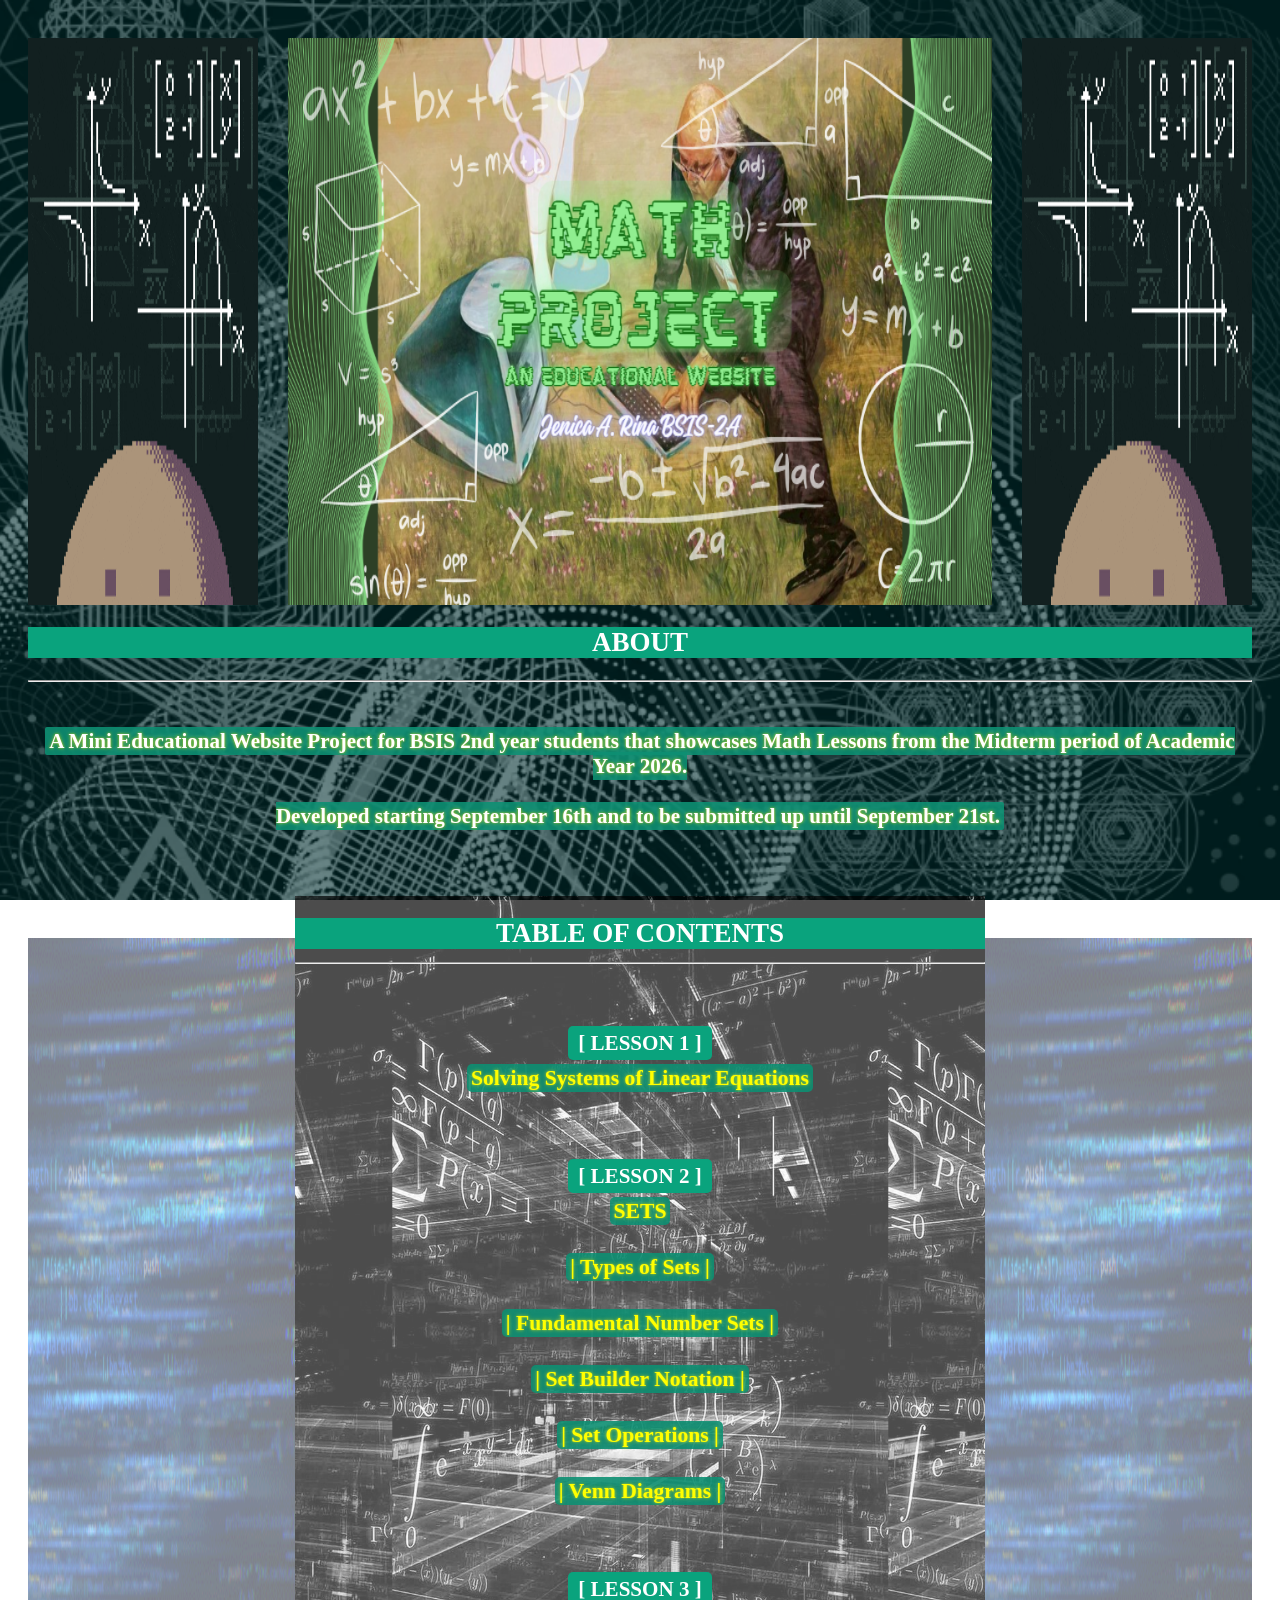
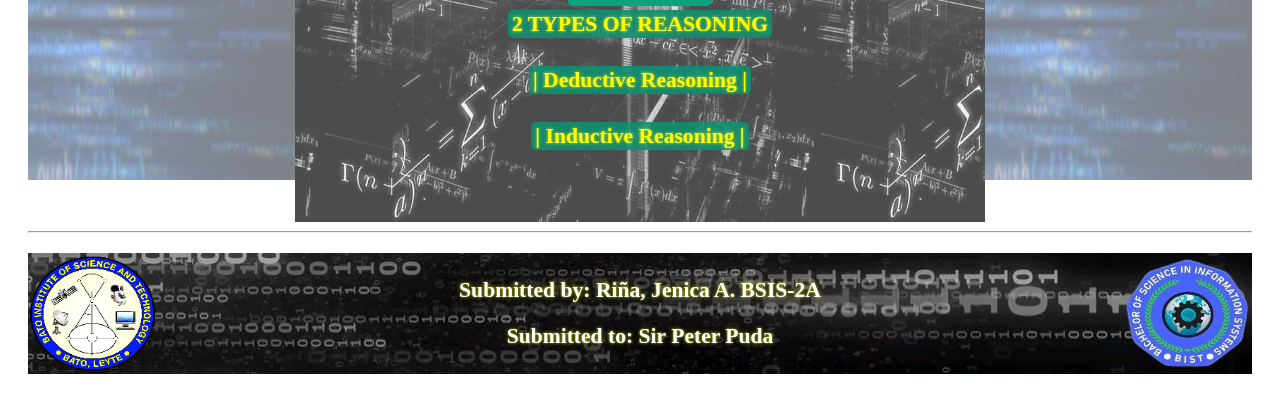
<file: index.html>
<!DOCTYPE html>
<html>
	<head>
		<title>Math Web Project 2026 | BSIS-2A, Riña Jenica</title>
		<meta property="og:image" content="TitleCover2.png">
        <link rel="stylesheet" href="styles.css">


	</head>
	
	<body>
<div style="display: flex; align-items: center; justify-content: space-between; width: 100%; margin-top: 10px;">
    <img src="images/mathAnimI.gif" style="width: 18vw; height: 425pt;">
    <img src="images/TitleCover2.png" alt="Math Educational Website Project" style="width: 55vw; height: 425pt;">
    <img src="images/mathAnimI.gif" style="width: 18vw; height: 425pt;">
</div>
        <h2>
            <div style="background-color: rgb(10, 163, 125);">
                ABOUT
            </div>   
        </h2>
             <hr>
		<h3> 
            <br><span class="highlight highlight-shadow">A Mini Educational Website Project for BSIS 2nd year students that showcases Math Lessons from the Midterm period of Academic Year 2026. 
            
            <br><br>Developed starting September 16th and to be submitted up until September 21st.</span> <br><br>     
        </h3> <br>

<div style="display: flex; align-items: center;">
 <img src="mathAnimIII.gif" style="width: 200pt; height: 632pt; opacity: 0.5; margin: 0 auto;"

</div>

<div class="container">

    <div class="image-layer" style="background-image: url(mathDesignI.jpg);"></div>
    
    <h2>
        <div style="background-color: rgb(10, 163, 125);">
            TABLE OF CONTENTS 
        </div>
    </23>
    <hr>
    <br>

    <h3>
        <span style="background-color: rgb(10, 163, 125); color: white; padding: 5px 10px;">
            [ LESSON 1 ]
        </span>
    </h3>
    <a href="lesson-one.html" title="Find the numbers"><span class="highlight highlight-shadow">Solving Systems of Linear Equations</span></a>
    <br><br>

    <h3>
        <span style="background-color: rgb(10, 163, 125); color: white; padding: 5px 10px;">
            [ LESSON 2 ]
        </span>
    </h3>
    <a href="lesson-two.html"><span class="highlight highlight-shadow">SETS</span></a>
    <br>
    <a href="lesson-two.html#setypes"><span class="highlight highlight-shadow">| Types of Sets |</span></a> <br>
    <a href="lesson-two.html#fundamentalnumsets"><span class="highlight highlight-shadow">| Fundamental Number Sets |</span></a> <br>
    <a href="lesson-two.html#setbuildernotation"><span class="highlight highlight-shadow">| Set Builder Notation |</span></a> <br>
    <a href="lesson-two.html#setoperations"><span class="highlight highlight-shadow">| Set Operations |</span></a> <br>
    <a href="lesson-two.html#venndiagram"><span class="highlight highlight-shadow">| Venn Diagrams |</span></a>
    <br><br>

    <h3>
        <span style="background-color: rgb(10, 163, 125); color: white; padding: 5px 10px;">
            [ LESSON 3 ]
        </span>
    </h3>
    <a href="lesson-three.html"><span class="highlight highlight-shadow">2 TYPES OF REASONING</a>
    <br>
    <a href="lesson-three.html#deductive"><span class="highlight highlight-shadow">| Deductive Reasoning |</span></a> <br>
    <a href="lesson-three.html#inductive"><span class="highlight highlight-shadow">| Inductive Reasoning |</span></a> 
    <br><br><br>
</div>

<img src="images/mathAnimIII.gif" style="width: 200pt; height: 632pt; opacity: 0.5; margin: 0 auto;">
            
</div>
    

    </body>

    <hr>
    <footer style="background-image: url(mathheader.jpg);">
    
        <div style="display: flex; align-items: center; justify-content: space-between; gap: 20px; margin-top: 20px;">
            <img src="BISTLogo.png" alt="BIST Logo" style="width: 130px; height: auto;">
    
            <div style="text-align: center; flex: 1;">
                <p><span class="highlight-shadow"><b>Submitted by:</b> Riña, Jenica A. BSIS-2A</span></p>
                <p><span class="highlight-shadow"><b>Submitted to:</b> Sir Peter Puda</span></p>
            </div>
    
            <img src="BSISLogo.png" alt="BSIS Logo" style="width: 130px; height: auto" >
        </div>
    </footer>

    
</html>
</file>
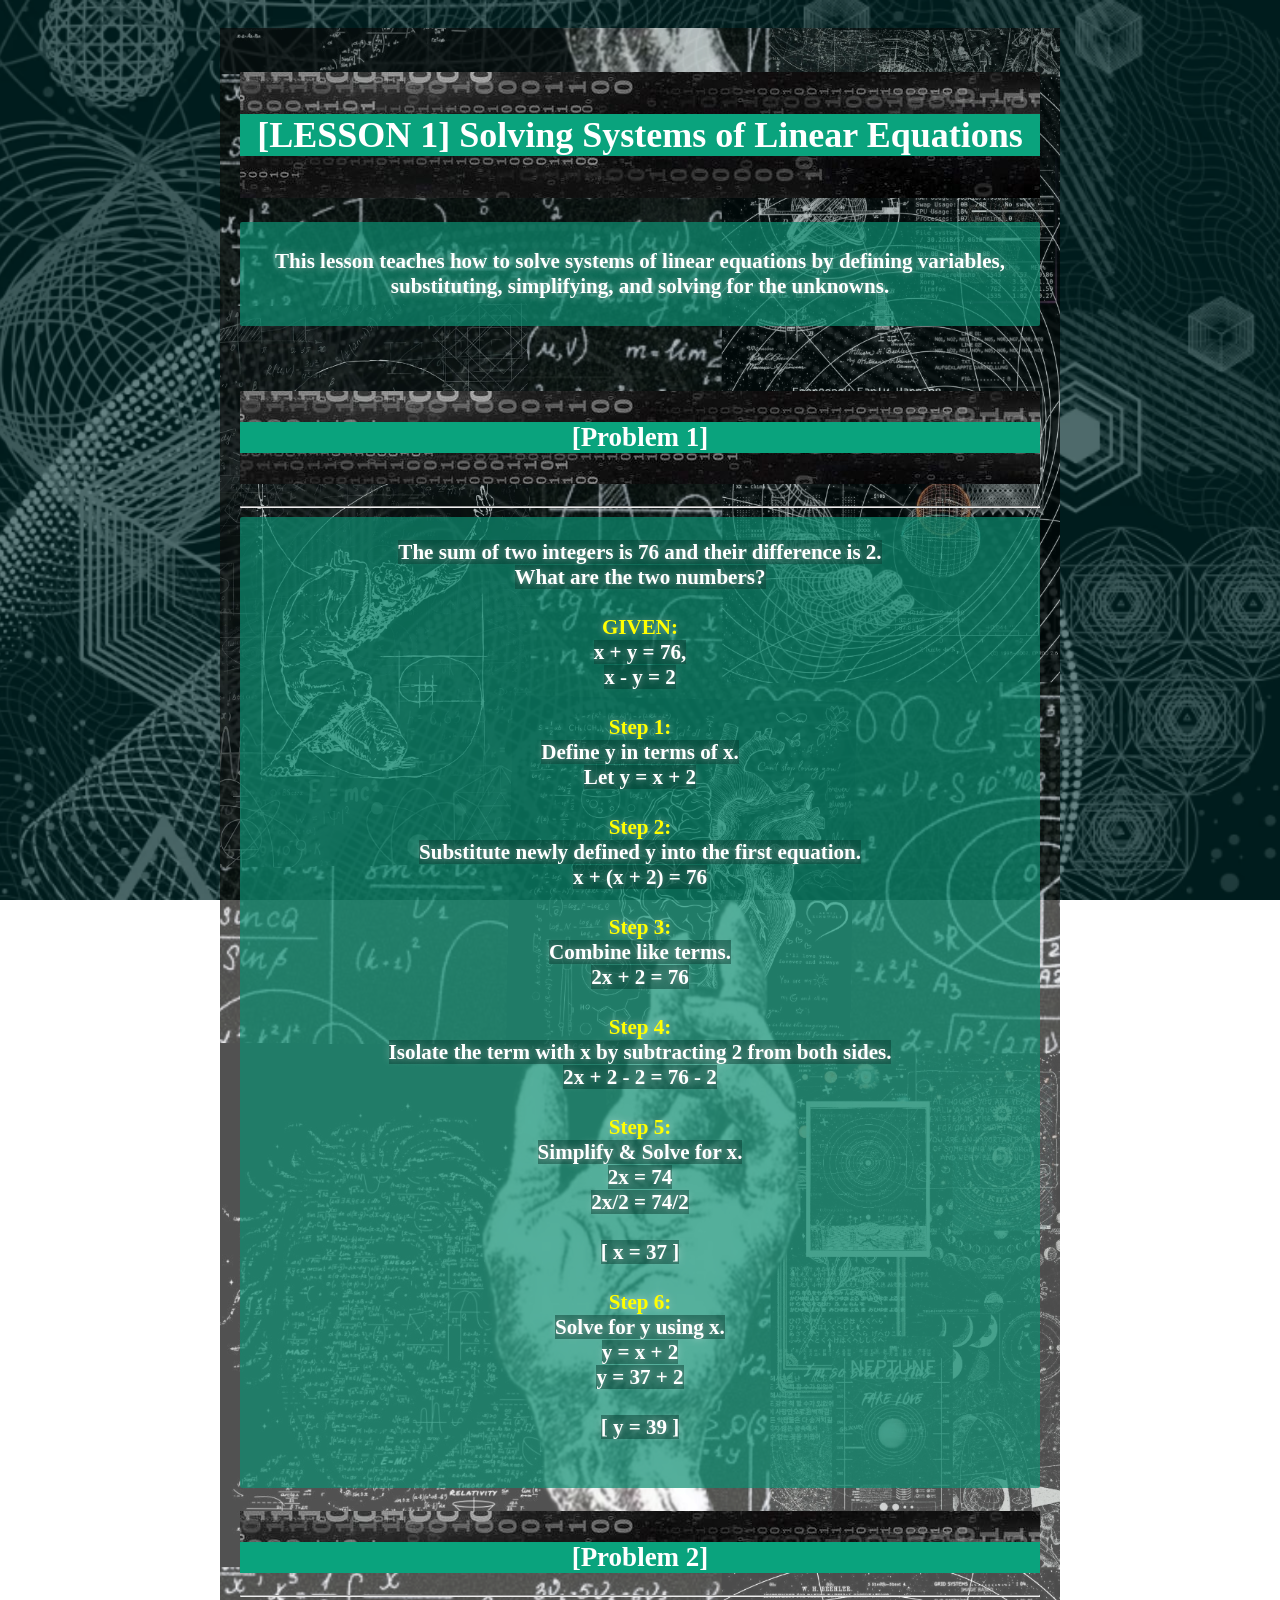
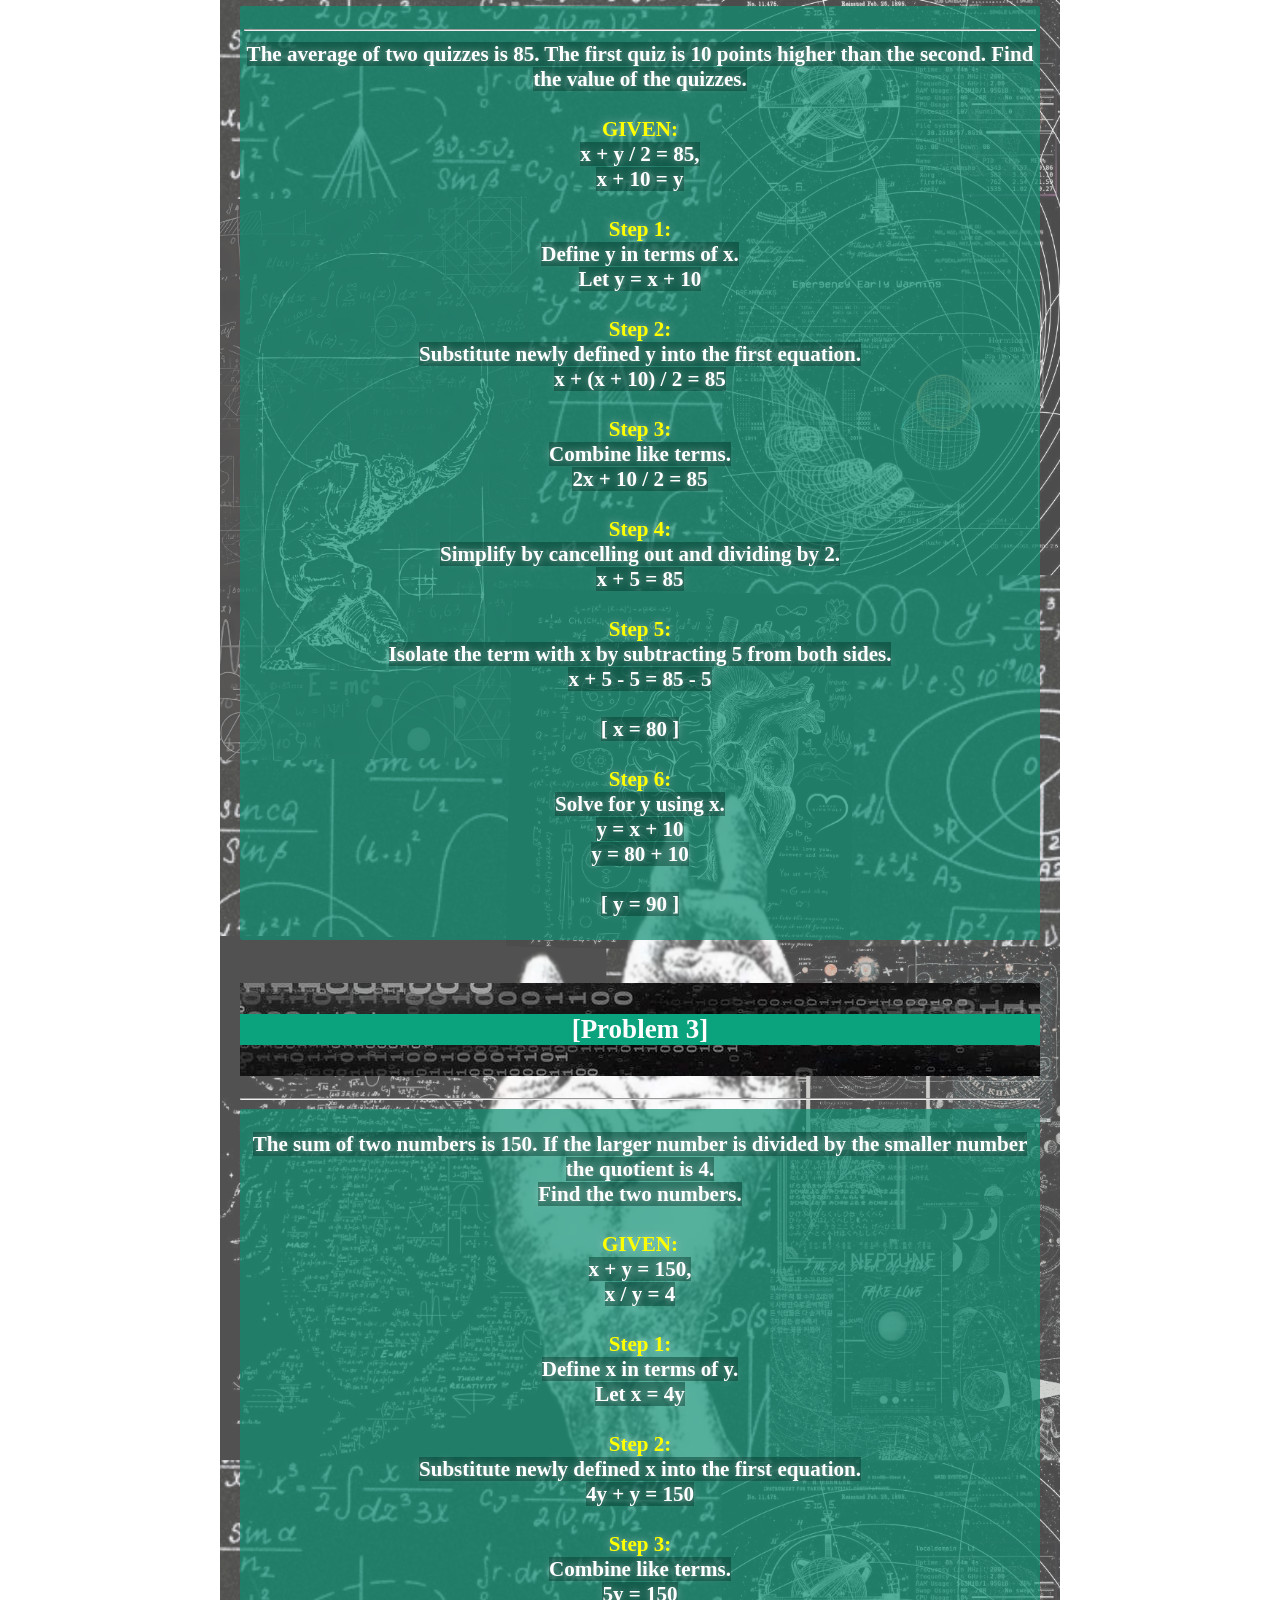
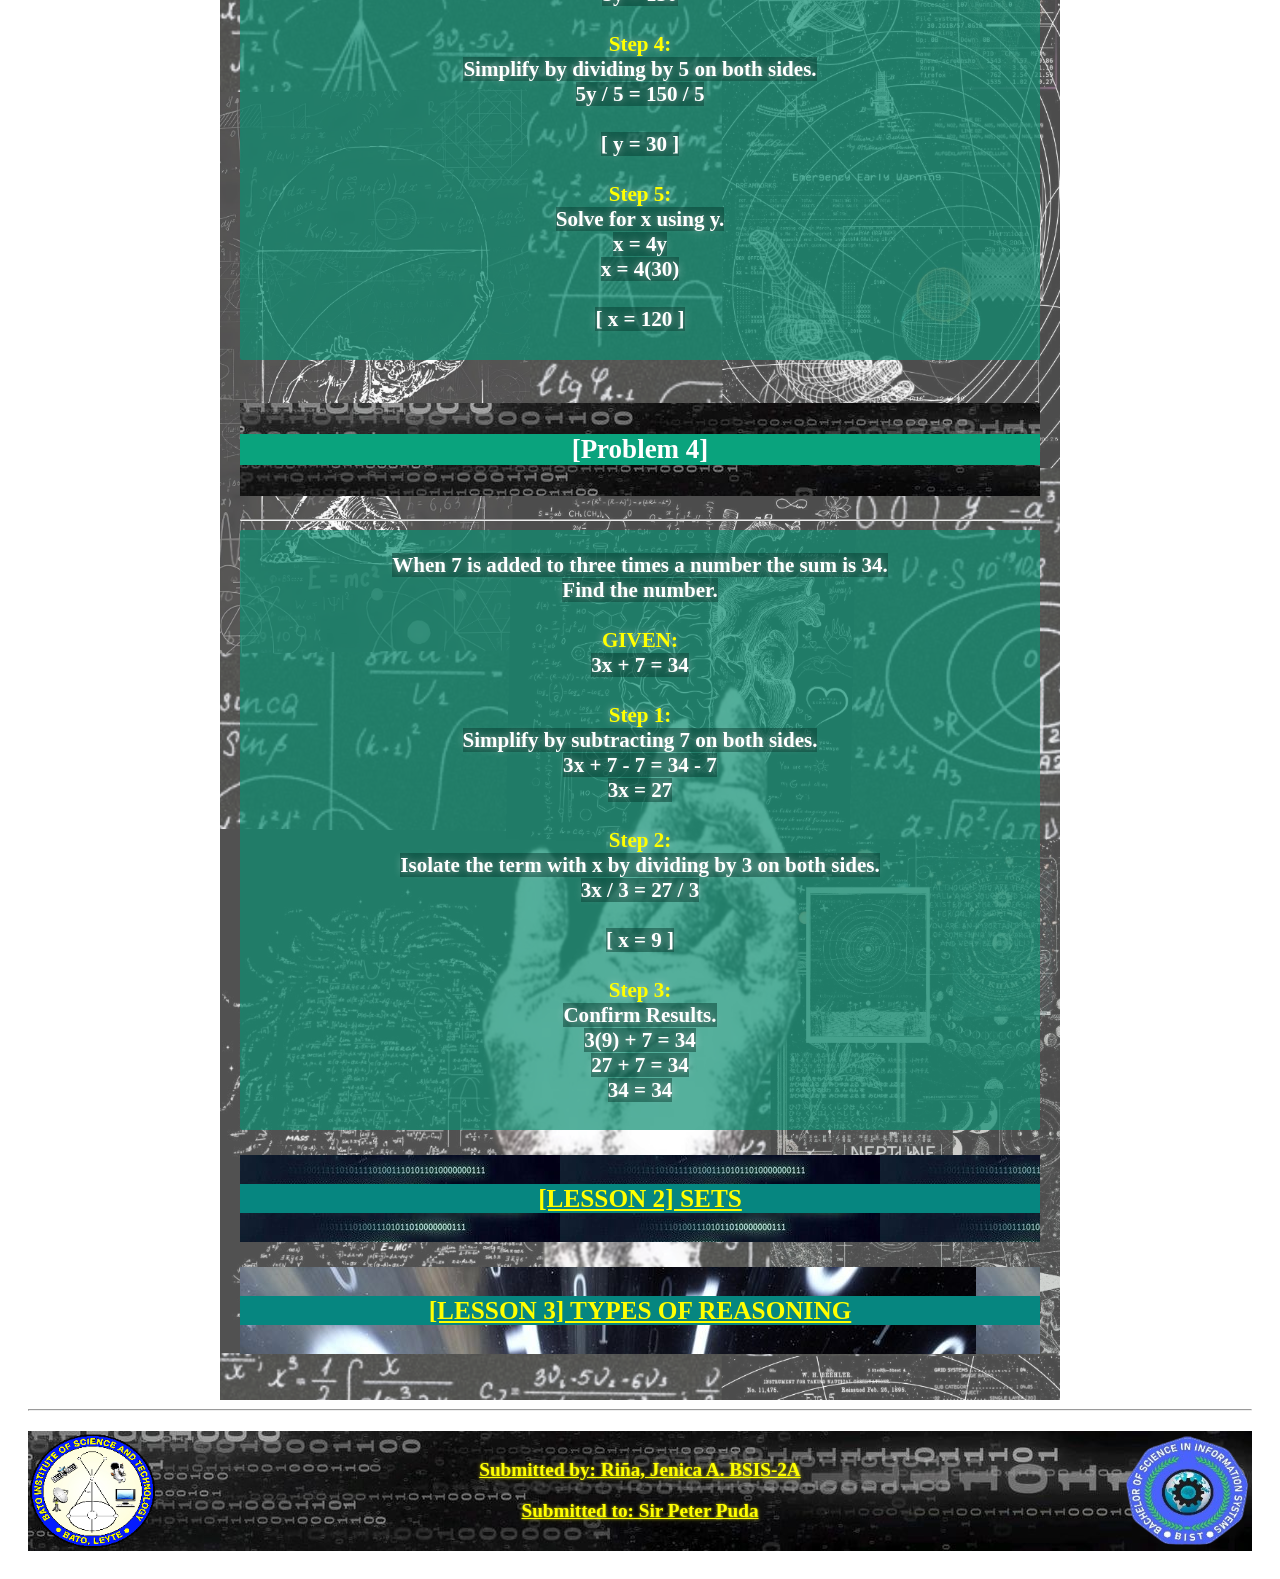
<file: lesson-one.html>
<!DOCTYPE html>
<html>
	<head>
		<title>Solving Systems of Linear Equations</title>
        <link rel="stylesheet" href="styles.css">
	</head>
	
	<body>
	
        
        <div class="container-one">

            
            <div class="image-layer" style="background-image: url(images/mathDesignII.png);"></div>
         <h1>
            <div style="background-image: url(images/mathheader.jpg);">
            <br>
                <div style="background-color: rgb(10, 163, 125);">
                    [LESSON 1] Solving Systems of Linear Equations
                </div>
                
            <br>
            </div>        
         </h1>
		    <h3> 
            <div class="highlight-one highlight-glow">   
                <br>This lesson teaches how to solve systems of linear equations by defining variables, substituting, simplifying, and solving for the unknowns.<br><br>  
            </div>    
            </h3> <br>
         


		    <p>
         <h2>
            <div style="background-image: url(images/mathheader.jpg);">
            <br>
            <div style="background-color: rgb(10, 163, 125);">
            [Problem 1] 
            </div>
            <br>
            </div>          
         </h2>
         <hr>

         <div class="highlight-one highlight-glow">

            
            <h3><span style="background-color: rgba(4, 58, 46, 0.5);">            
            <b>
            The sum of two integers is 76 and their difference is 2. <br>What are the two numbers?
            
           <br> <br><div style="color: yellow;">GIVEN:</div>
            x + y = 76, <br> x - y = 2
            <br> <br>
            
            <div style="color: yellow;">Step 1:</div> Define y in terms of x.
            <br> 
            Let y = x + 2
            <br> <br>
            
            <div style="color: yellow;">Step 2:</div> Substitute newly defined y into the first equation. 
            <br> 
            x + (x + 2) = 76
            <br> <br>
            
            <div style="color: yellow;">Step 3:</div> Combine like terms.
            <br>
            2x + 2 = 76
            <br> <br>
            
            <div style="color: yellow;">Step 4:</div> Isolate the term with x by subtracting 2 from both sides.
            <br>
            2x + 2 - 2 = 76 - 2
			<br> <br>
            
            <div style="color: yellow;">Step 5:</div> Simplify & Solve for x.
            <br> 
            2x = 74 
            <br>
			2x/2 = 74/2 
            <br>  <br>
            <b>[ x = 37 ]</b>
            <br> <br>

            <div style="color: yellow;">Step 6:</div> Solve for y using x.
            <br> 
            
            y = x + 2<br> 
            y = 37 + 2<br> <br>
            <b>[ y = 39 ]</b>
            <br> <br>
            </b>
            
         </div>
            
            </p>
        
         <p>


		    <p>
         <h2>
            <div style="background-image: url(images/mathheader.jpg);">
            <br>
            <div style="background-color: rgb(10, 163, 125);">
                [Problem 2] 
                <br>
            </div>          
         </h2>
         <hr>

         <div class="highlight-one highlight-glow">

            <h3><span style="background-color: rgba(4, 58, 46, 0.5);">            
            <b>
            <hr> The average of two quizzes is 85. The first quiz is 10 points higher than the second. Find the value of the quizzes.
            <br> 
			<br>
            
            <div style="color: yellow;">GIVEN:</div> 
            x + y / 2 = 85, <br> x + 10 = y
            <br> 
			<br>
            
            <div style="color: yellow;">Step 1:</div> Define y in terms of x.
            <br> 
            Let y = x + 10 
            <br> 
			<br>
            
            <div style="color: yellow;">Step 2:</div> Substitute newly defined y into the first equation. 
            <br> 
            x + (x + 10)  / 2 = 85
            <br> 
			<br>
            
            <div style="color: yellow;">Step 3:</div> Combine like terms.
            <br>
            2x + 10 / 2 = 85
            <br> 
			<br>
            
            <div style="color: yellow;">Step 4:</div> Simplify by cancelling out and dividing by 2.
            <br> 
            x + 5 = 85 
			<br>
            <br>
            
            <div style="color: yellow;">Step 5:</div>Isolate the term with x by subtracting 5 from both sides.
            <br> 
            x + 5 - 5 = 85 - 5
            <br> <br>
            
            <b>[ x = 80 ]</b>
            <br>
			<br>
            
            <div style="color: yellow;">Step 6:</div> Solve for y using x.
            <br> 
            
            y = x + 10<br> 
            y = 80 + 10<br> <br>
            <b>[ y = 90 ]</b>
        
            </div>
         
            
            <br>
            <p>
         <h2>
            <div style="background-image: url(images/mathheader.jpg);">
            <br>
            <div style="background-color: rgb(10, 163, 125);">
            [Problem 3] 
            </div>
            <br>
            </div>        
         </h2>
            <hr>
            
            <div class="highlight-one highlight-glow">
                <h3><span style="background-color: rgba(4, 58, 46, 0.5);">  
                The sum of two numbers is 150. If the larger number is divided by the smaller number the quotient is 4. <br>Find the two numbers.
                <br> <br>
            
                <div style="color: yellow;">GIVEN:</div> 
                x + y  = 150, <br> x / y = 4
                <br> <br>
            
                <div style="color: yellow;">Step 1:</div> Define x in terms of y.
                <br> 
                Let x = 4y
                <br> <br>
            
                <div style="color: yellow;">Step 2:</div> Substitute newly defined x into the first equation. 
                <br> 
                4y + y = 150
                <br> <br>
            
                <div style="color: yellow;">Step 3:</div> Combine like terms.
                <br>
                5y = 150
                <br> <br>
            
                <div style="color: yellow;">Step 4:</div> Simplify by dividing by 5 on both sides.
                <br> 
                5y / 5 = 150 / 5
                <br> <br> 
                <b>[ y = 30 ]</b>
			    <br> <br>
            
                <div style="color: yellow;">Step 5:</div> Solve for x using y.
                <br> 
            
                x = 4y<br> 
                x = 4(30)<br> <br> 
                <b>[ x = 120 ]</b>
                </p>

            </div>
            

            <br>
        
            <p>
         <h2>
            <div style="background-image: url(images/mathheader.jpg);">
            <br>
            <div style="background-color: rgb(10, 163, 125);">
            [Problem 4] 
            </div>
            <br>
            </div>        
         </h2>
            <hr>

            <div class="highlight-one highlight-glow">
                <h3><span style="background-color: rgba(4, 58, 46, 0.5);">  
                When 7 is added to three times a number the sum is 34. <br>Find the number.
                <br> <br>
            
                <div style="color: yellow;">GIVEN:</div> 
                3x + 7  = 34
                <br> <br>
            
                <div style="color: yellow;">Step 1:</div> Simplify by subtracting 7 on both sides.
                <br> 
                3x + 7 - 7 = 34 - 7
                <br> 
                3x = 27
                <br><br>
                <div style="color: yellow;">Step 2:</div> Isolate the term with x by dividing by 3 on both sides.
                <br> 
                3x / 3 = 27 / 3
                <br> <br> 
                <b>[ x = 9 ]</b>

                <br><br>
                <div style="color: yellow;">Step 3:</div> Confirm Results. <br>
                3(9) + 7 = 34 <br>
                27 + 7 = 34 <br>
                34 = 34 <br>
                </p>

            </div>
            

            <a href="lesson-two.html">
                <h3>
                    <div style="background-image: url(images/mathDesignVI.jpg);">
                        <br>
                        <div style="background-color: rgb(6, 134, 128);">
                            [LESSON 2] SETS
                        </div> 
                
                        <br>
                    </div>        
               </h3>  
            </a>
            <a href="lesson-three.html">

                <h3>
                    <div style="background-image: url(images/mathDesignV.jpg);">
                        <br>
                        <div style="background-color: rgb(6, 134, 128);">
                            [LESSON 3] TYPES OF REASONING
                        </div> 
                
                        <br>
                    </div>        
                </h3>  
        </a>
        </div>
		

	</body>
	
    <hr>
    <a href="index.html">

    <footer style="background-image: url(images/mathheader.jpg);">
    
        <div style="display: flex; align-items: center; justify-content: space-between; gap: 20px; margin-top: 20px;">
            <img src="images/BISTLogo.png" alt="BIST Logo" style="width: 130px; height: auto;">
    
            <div style="text-align: center; font-size: medium; flex: 1;">
                <p><span class="highlight-shadow"><b>Submitted by:</b> Riña, Jenica A. BSIS-2A</span></p>
                <p><span class="highlight-shadow"><b>Submitted to:</b> Sir Peter Puda</span></p>
            </div>
    
            <img src="images/BSISLogo.png" alt="BSIS Logo" style="width: 130px; height: auto" >
        </div>
    </footer>
    </a>
</html>
</file>
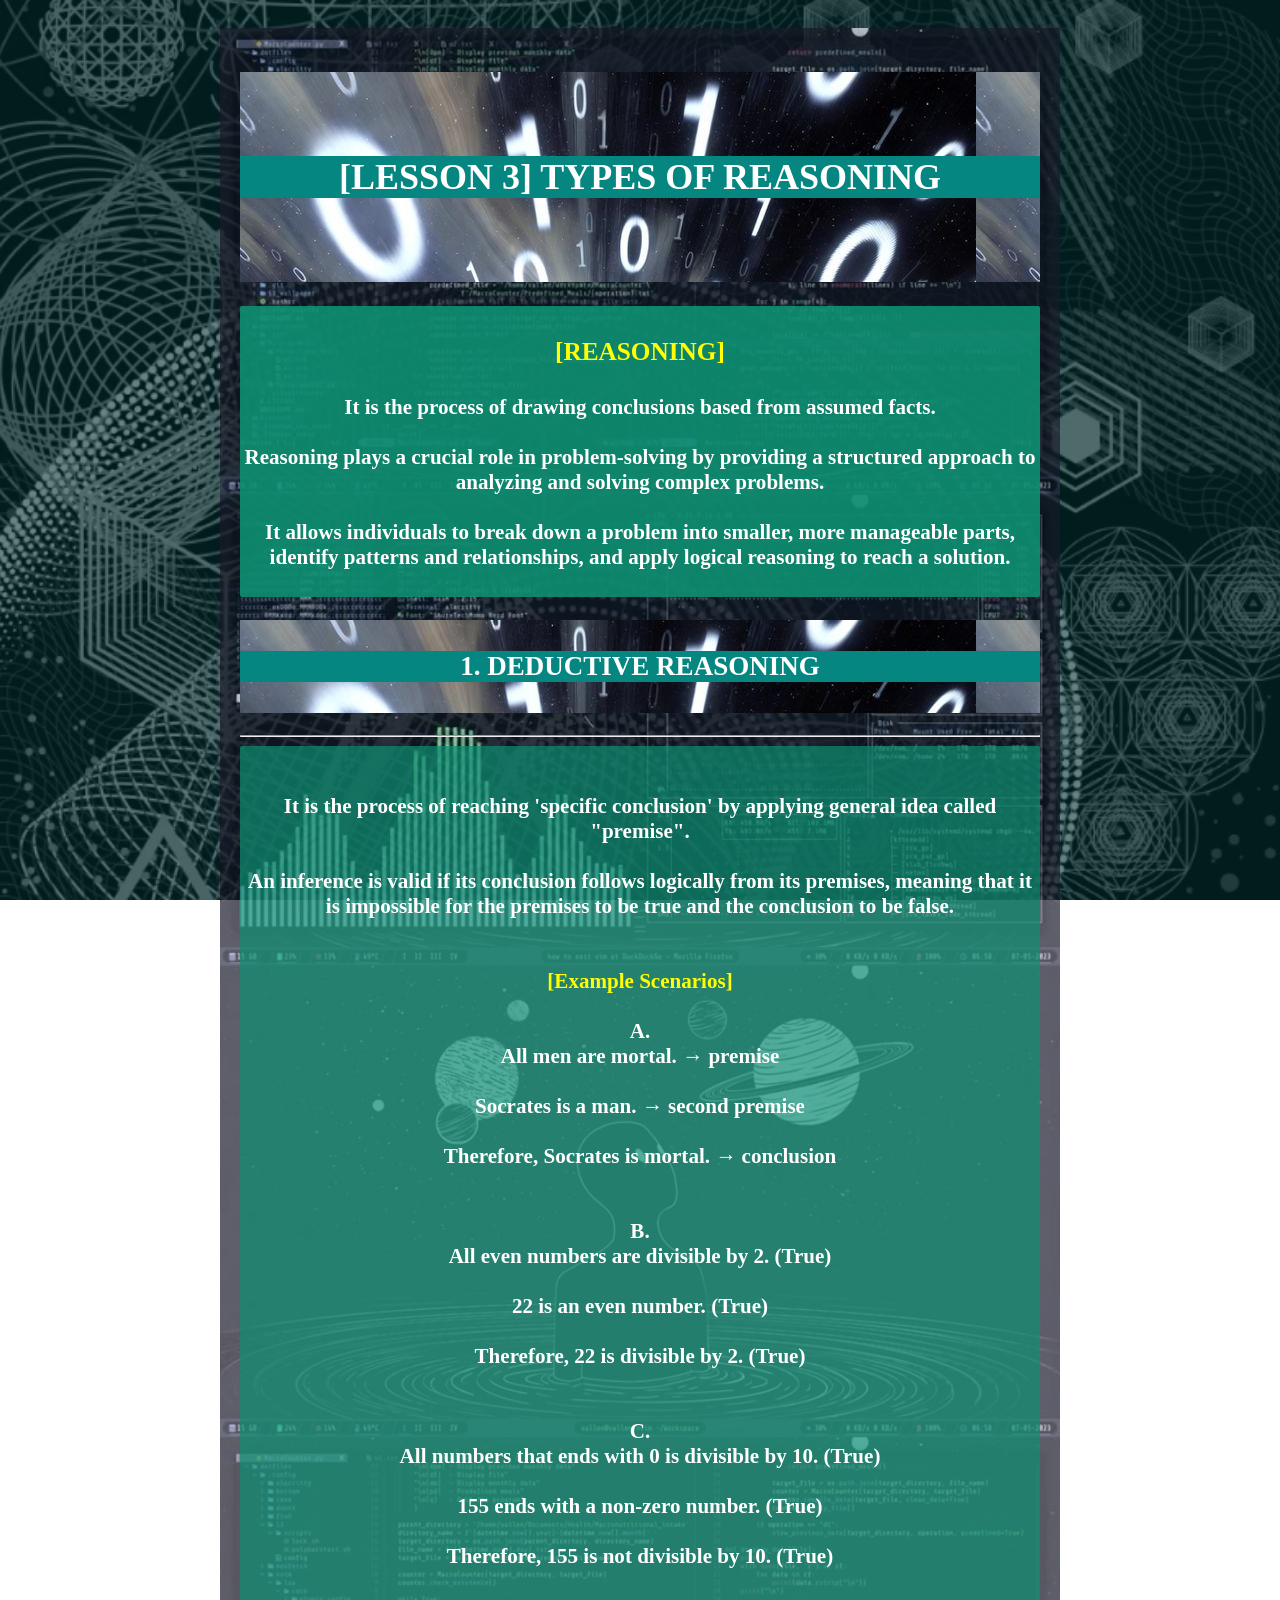
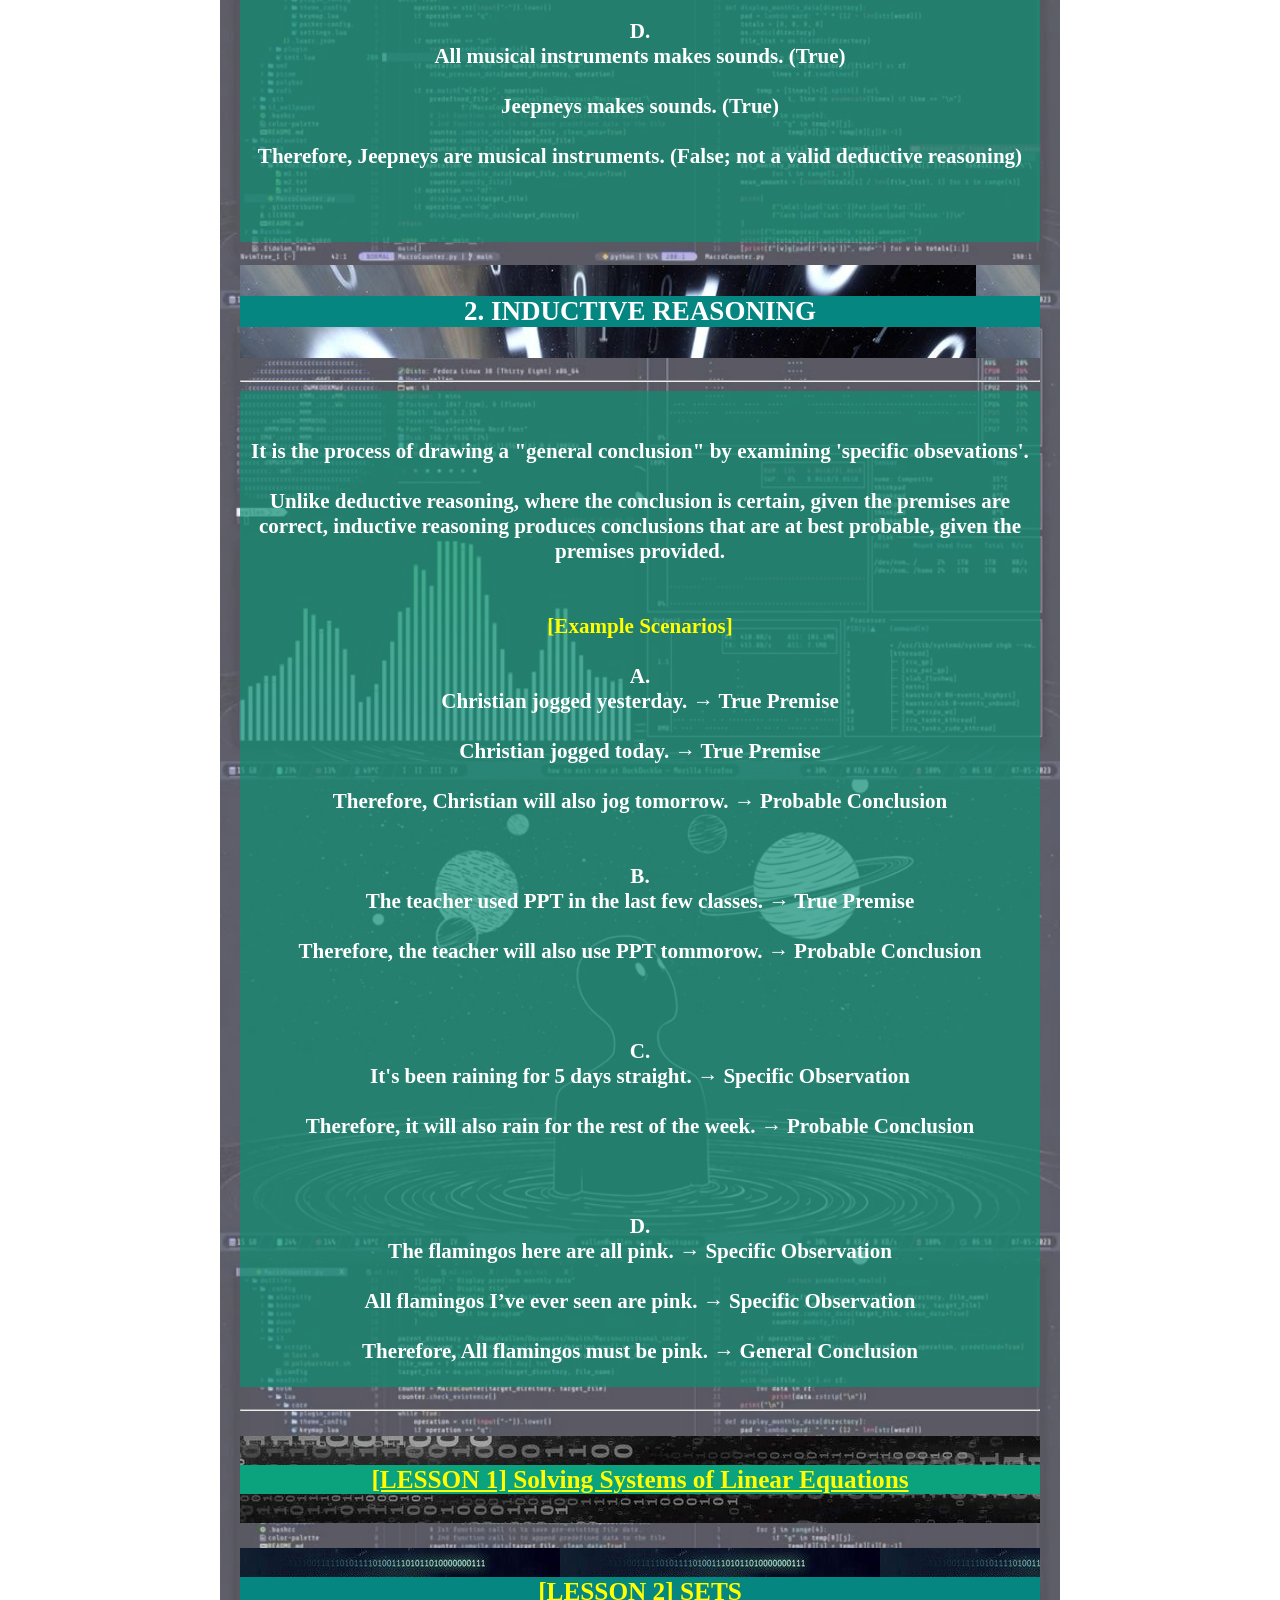
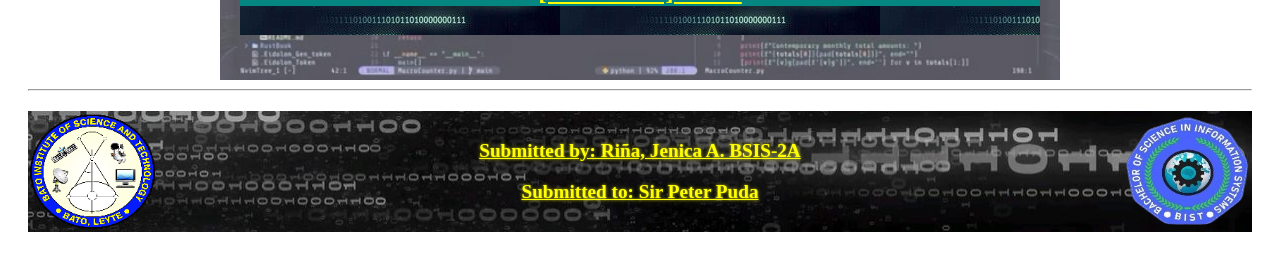
<file: lesson-three.html>
<!DOCTYPE html>
<html>
	<head>
		<title>2 TYPES OF REASONING</title>
      <link rel="stylesheet" href="styles.css">
	</head>
	
	<body>

      <div class="container-three">

<div class="image-layer" style="background-image: url(images/mathDesignX.jpg);"></div>
         <h1>
               <div style="background-image: url(images/mathDesignV.jpg);">
                        <br><br>
                        <div style="background-color: rgb(6, 134, 128);">
                           [LESSON 3] TYPES OF REASONING
                        </div> 
                
                        <br><br>
               </div>        
         </h1>  

        <h3>
         <div class="highlight"> 

            <big><b style="color: yellow;"><br>[REASONING]</b> <br><br></big>
            It is the process of drawing conclusions based from assumed facts. 
            <br><br>Reasoning  plays a crucial role in problem-solving by providing a structured approach to analyzing and solving complex problems. 
            <br><br>It allows individuals to break down a problem into smaller, more manageable parts, identify patterns and relationships, and apply logical reasoning to reach a solution. <br>

            <br> 

         </div>
      </h3> 


         <h2 id = "deductive">
               <div style="background-image: url(images/mathDesignV.jpg);">
                        <br>
                        <div style="background-color: rgb(6, 134, 128);">
                           1. DEDUCTIVE REASONING
                        </div> 
                
                        <br>
               </div>        
         </h2>  
            <hr>

            <div class="highlight-one">
<h3>
			<br>It is the process of reaching 'specific conclusion' by applying general idea called "premise". <br> <br>
            
            An inference is valid if its conclusion follows logically from its premises, meaning that it is impossible for the premises to be true and the conclusion to be false.

            <br><br>

           <br> <b style="color:yellow">[Example Scenarios]</b> <br><br>
           
           A. <br>
           All men are mortal. → premise <br> <br>
              Socrates is a man. → second premise<br> <br>
              Therefore, Socrates is mortal. → conclusion
           <br><br><br>

           B. <br>
           All even numbers are divisible by 2. (True) <br> <br>
              22 is an even number. (True)<br> <br>
              Therefore, 22 is divisible by 2. (True)
           <br><br><br>

           C. <br>
           All numbers that ends with 0 is divisible by 10. (True) <br> <br>
              155 ends with a non-zero number. (True) <br> <br>
              Therefore, 155 is not divisible by 10. (True)
            <br><br><br>

          D. <br>
          All musical instruments makes sounds. (True) <br> <br>
          Jeepneys makes sounds. (True) <br> <br>
          Therefore, Jeepneys are musical instruments. (False; not a valid deductive reasoning) <br><br>

         <br>

            </div>
            

         <h2 id = "inductive">
               <div style="background-image: url(images/mathDesignV.jpg);">
                        <br>
                        <div style="background-color: rgb(6, 134, 128);">
                           2. INDUCTIVE REASONING
                        </div> 
                
                        <br>
               </div>        
         </h2>  
         <hr>

         <div class="highlight-one">
<h3>
            <br>It is the process of drawing a "general conclusion" by examining 'specific obsevations'.  
            <br><br>Unlike deductive reasoning, where the conclusion is certain, given the premises are correct, inductive reasoning produces conclusions that are at best probable, given the premises provided. <br><br>

           <br> <b style="color:yellow">[Example Scenarios]</b> <br><br>

            A. <br> 
            Christian jogged yesterday. → True Premise <br> <br>
            Christian jogged today. → True Premise <br> <br>
            Therefore, Christian will also jog tomorrow. → Probable Conclusion <br> 
            <br><br>

            B. <br>
            The teacher used PPT in the last few classes. → True Premise <br><br>
            Therefore, the teacher will also use PPT tommorow. → Probable Conclusion <br><br>
            <br><br>

            C. <br>
            It's been raining for 5 days straight. → Specific Observation <br><br>
            Therefore, it will also rain for the rest of the week. → Probable Conclusion <br><br>

	    	<br><br>
	   
            D. <br>
			The flamingos here are all pink. → Specific Observation <br><br>
			All flamingos I’ve ever seen are pink. → Specific Observation <br><br>
			Therefore, All flamingos must be pink. → General Conclusion <br>

         </div>
            
            
        </p>

       <hr>
       <a href="lesson-one.html">
         <h3>
            <div style="background-image: url(images/mathheader.jpg);">
            <br>
                <div style="background-color: rgb(10, 163, 125);">
                    [LESSON 1] Solving Systems of Linear Equations
                </div>
                
            <br>
            </div>        
         </h3>
      </a>

      <a href="lesson-two.html">

            
                <h3>
                    <div style="background-image: url(images/mathDesignVI.jpg);">
                        <br>
                        <div style="background-color: rgb(6, 134, 128);">
                        [LESSON 2] SETS
                    </div> 
                
                    <br>
            </div>        
               </h3>  
</a>
      </div>
      

                  

    </body>

    <hr>
    <a href="index.html">

    <footer style="background-image: url(images/mathheader.jpg);">
    
        <div style="display: flex; align-items: center; justify-content: space-between; gap: 20px; margin-top: 20px;">
            <img src="images/BISTLogo.png" alt="BIST Logo" style="width: 130px; height: auto;">
    
            <div style="text-align: center; font-size: medium; flex: 1;">
                <p><span class="highlight-shadow"><b>Submitted by:</b> Riña, Jenica A. BSIS-2A</span></p>
                <p><span class="highlight-shadow"><b>Submitted to:</b> Sir Peter Puda</span></p>
            </div>
    
            <img src="images/BSISLogo.png" alt="BSIS Logo" style="width: 130px; height: auto" >
        </div>
    </footer>
    </a>

    
</html>
</file>
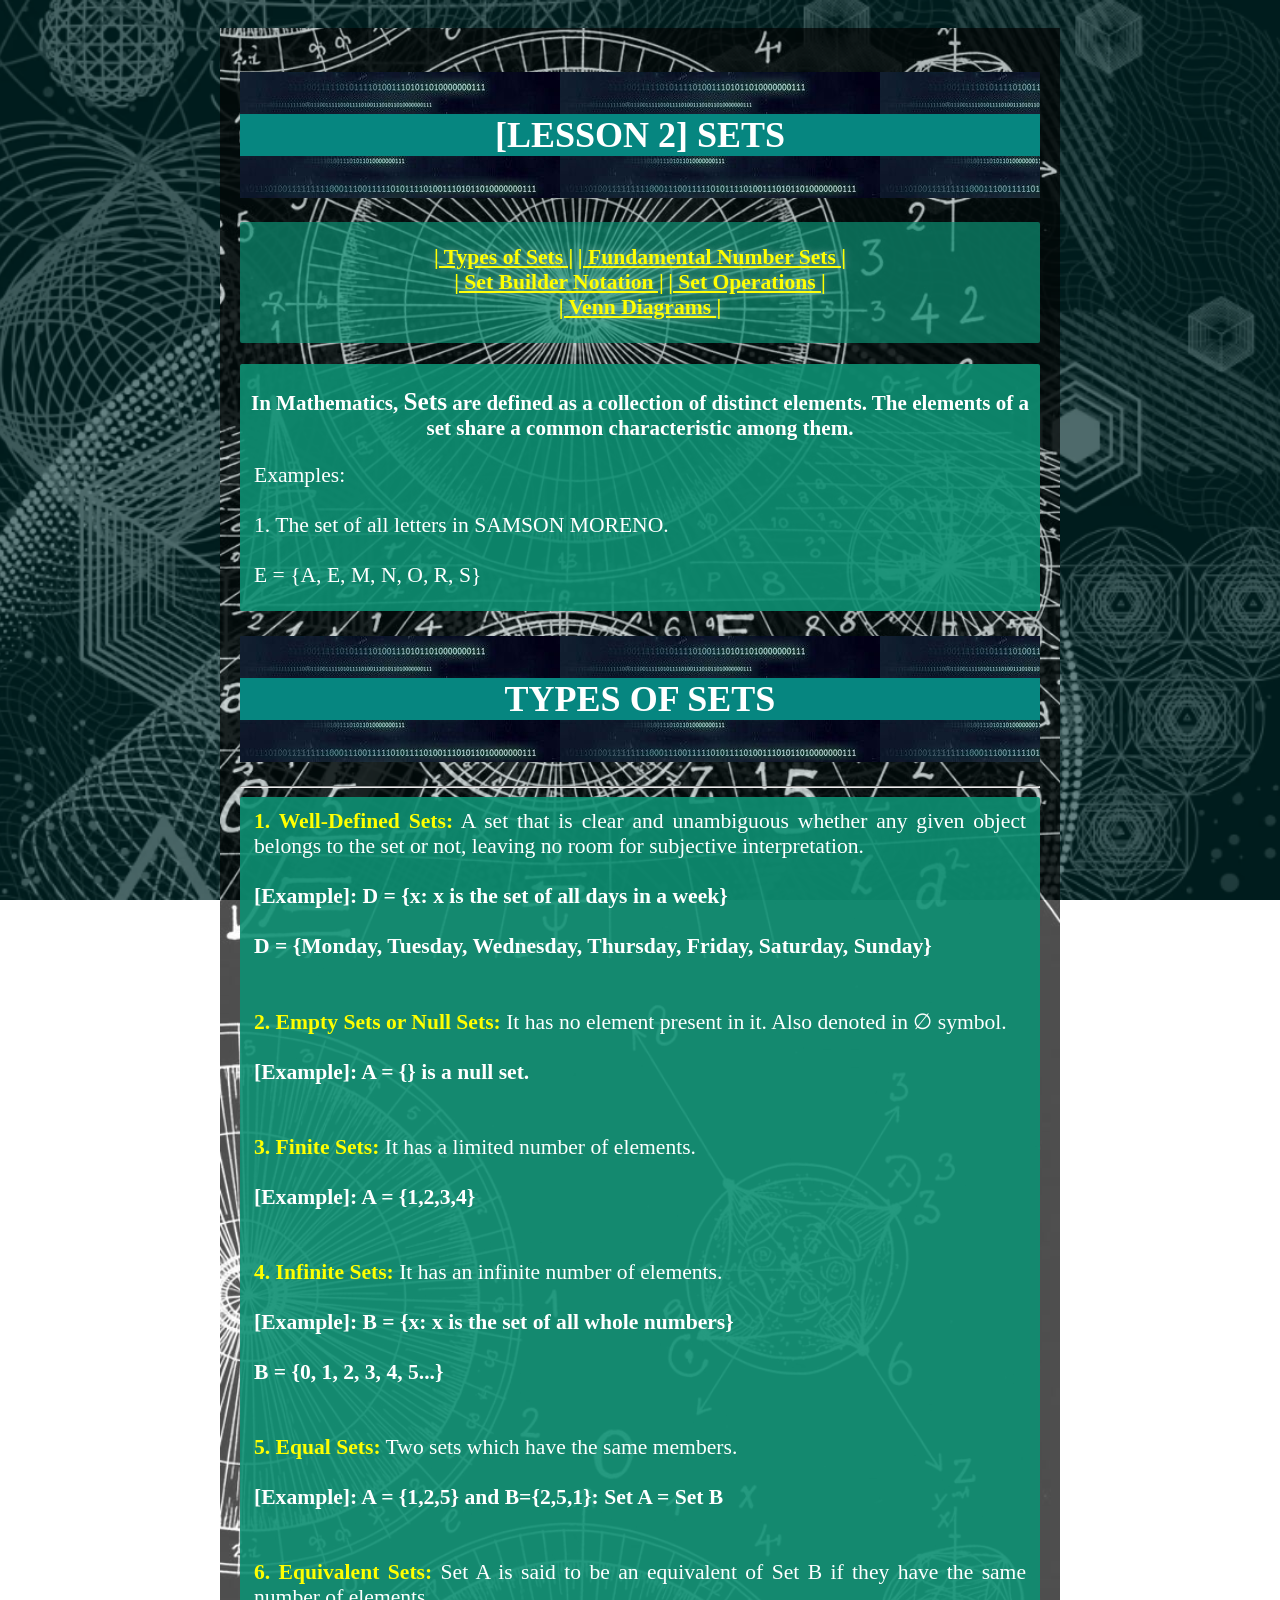
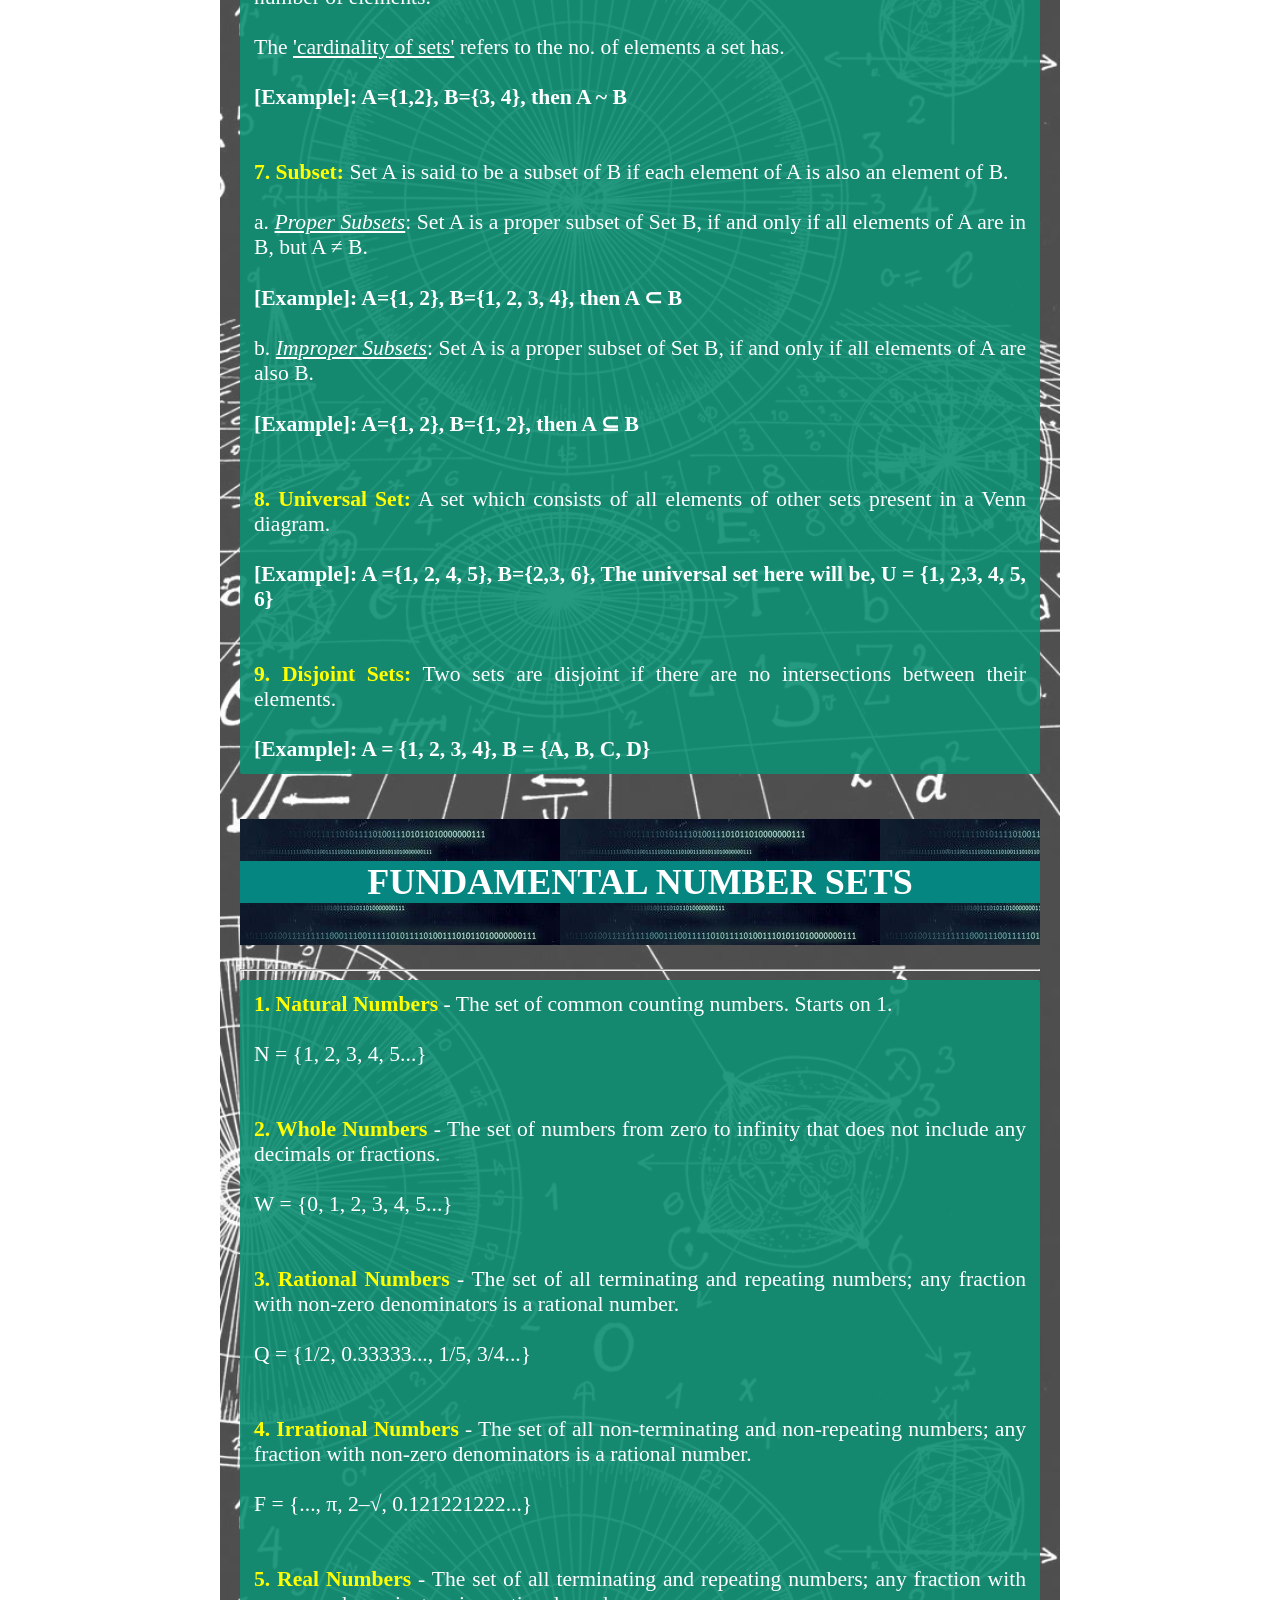
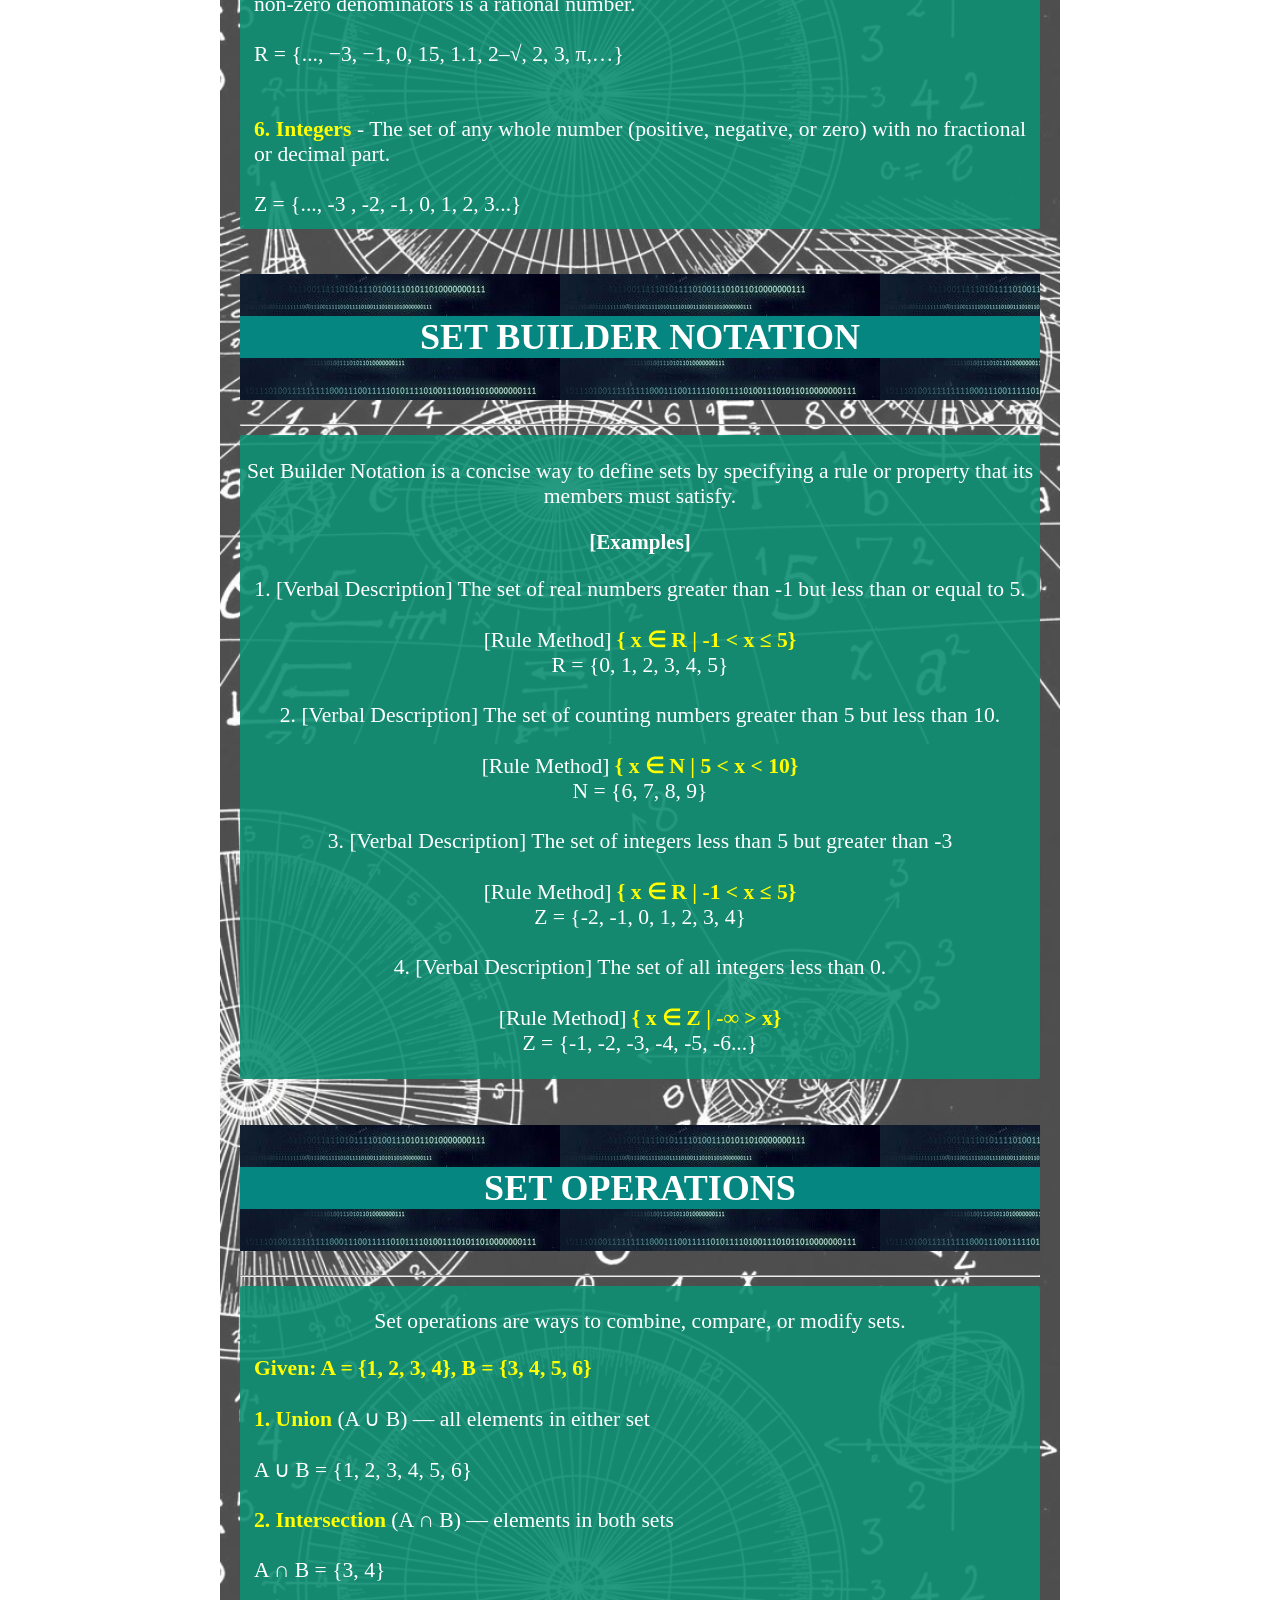
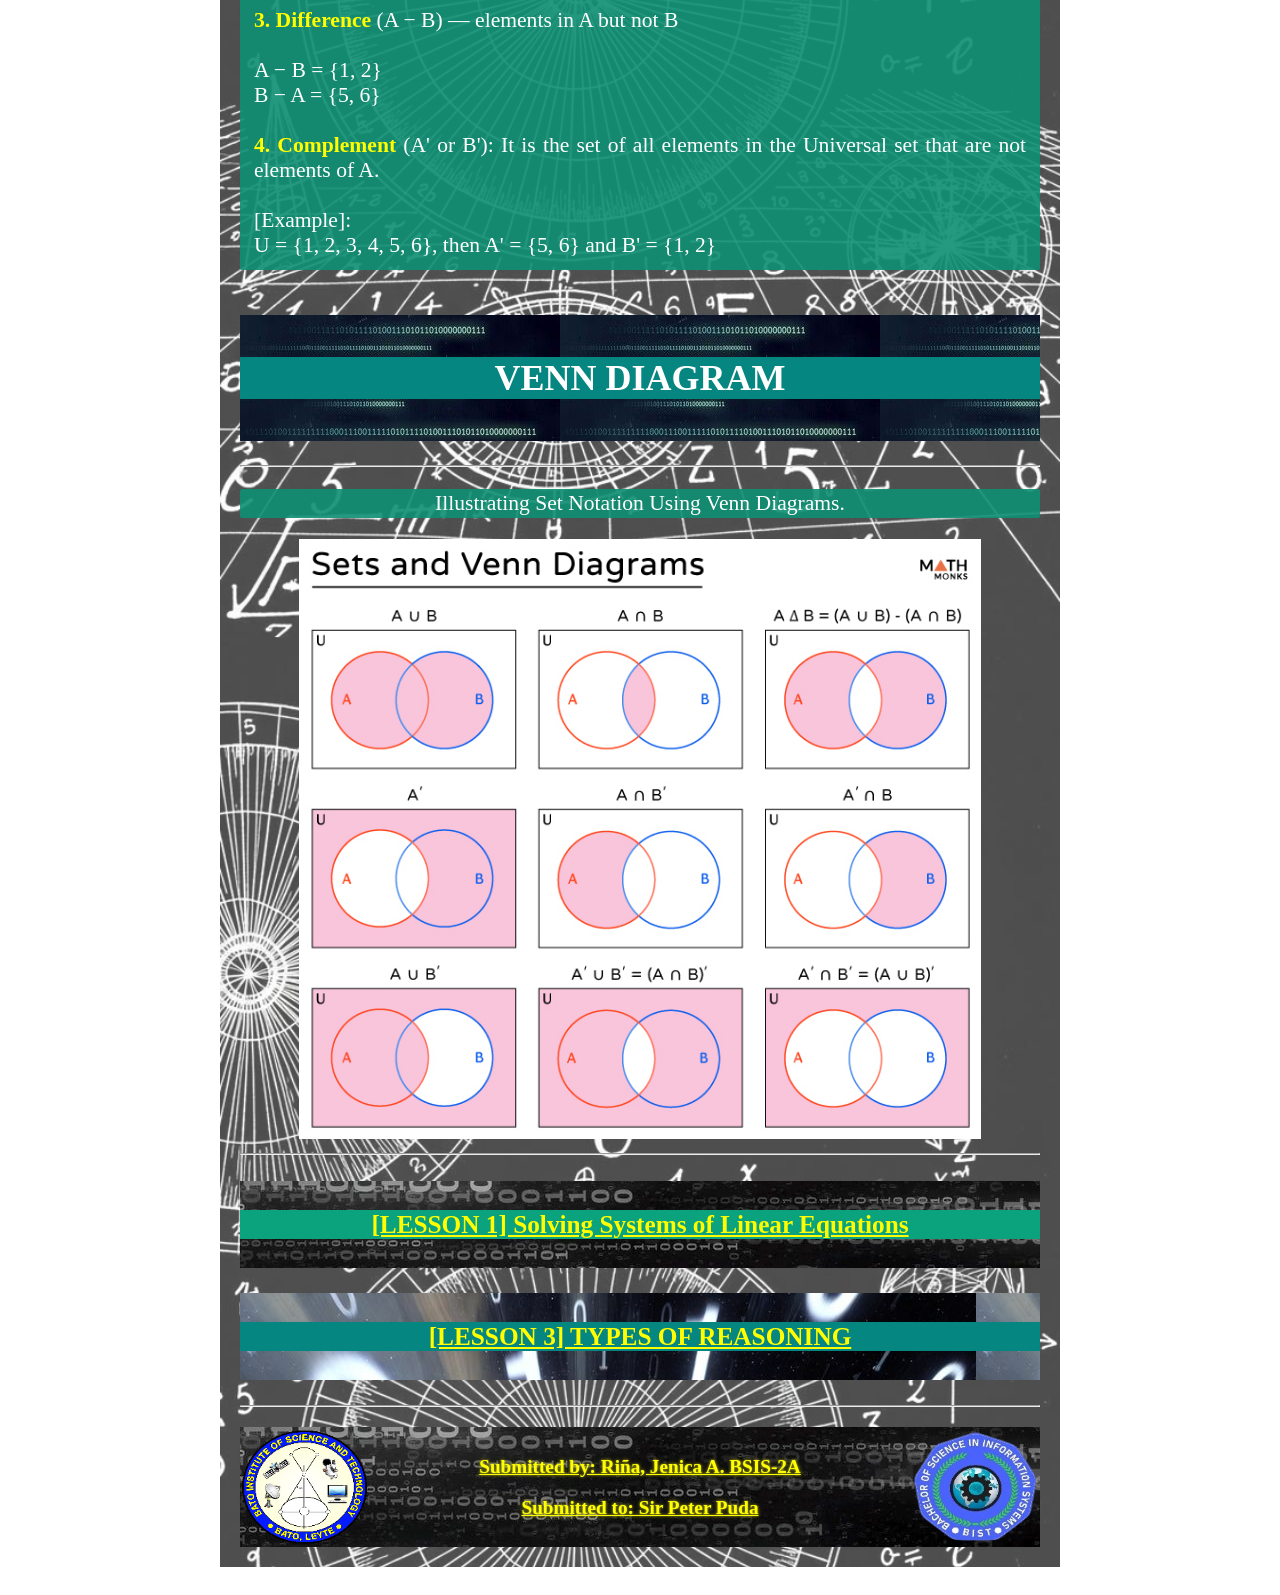
<file: lesson-two.html>
<!DOCTYPE html>
<html>
	<head>
		<title>SETS</title>
        <link rel="stylesheet" href="styles.css">

	</head>
	
	<body>
	
<div class="container-two">

            <div class="image-layer" style="background-image: url(images/mathDesignVIII.jpg);"></div>
         <h1>
            <div style="background-image: url(images/mathDesignVI.jpg);">
            <br>
                <div style="background-color: rgb(6, 134, 128);">
                    [LESSON 2] SETS
                </div> 
                
            <br>
            </div>        
         </h1>  

        <div class="highlight-one">

        <span class = "highlight-glow"> <br>
            <a href="lesson-two.html#setypes">| Types of Sets |</a> 
            <a href="lesson-two.html#fundamentalnumsets">| Fundamental Number Sets |</a> <br>
            <a href ="lesson-two.html#setbuildernotation">| Set Builder Notation |</a> 
            <a href ="lesson-two.html#setoperations">| Set Operations |</a> <br>
            <a href ="lesson-two.html#venndiagram">| Venn Diagrams |</a> <br>
        </span> <br>

        </div>

        <br>
        <div class="highlight"> 
            
            <h3>

                In Mathematics, <big>Sets</big> are defined as a collection of distinct elements. The elements of a set share a common characteristic among them.
            </h3>
	            

                <div style="text-align: justify; margin: 10px;">
                    <p>
                        Examples: <br><br>

                        1. The set of all letters in SAMSON MORENO.  <br> <br> 

                        E = {A, E, M, N, O, R, S}
                    </p>

                     
                </div>
            

        </div>
            
         
        

        <h1 id="setypes">
            <div style="background-image: url(images/mathDesignVI.jpg);">
            <br>
                <div style="background-color: rgb(6, 134, 128);">
                    TYPES OF SETS
                </div> 
                
            <br>
            </div>        
         </h1>  
        <hr>

        <div class="highlight"> 

            <p style="text-align: justify; margin: 10px;">
                
                <b style="color: yellow;">1. Well-Defined Sets:</b> A set that is clear and unambiguous whether any given object belongs to the set or not, leaving no room for subjective interpretation. <br> <br>

                <b>[Example]:  D = {x: x is the set of all days in a week}<br><br>
                D = {Monday, Tuesday, Wednesday, Thursday, Friday, Saturday, Sunday}</b>
                <br> <br> <br>

                <b style="color: yellow;">2. Empty Sets or Null Sets:</b> It has no element present in it. Also denoted in ∅ symbol.<br> <br> 
                <b>[Example]: A = {} is a null set. </b> 
                <br> <br> <br>

                <b style="color: yellow;">3. Finite Sets:</b> It has a limited number of elements. <br> <br> 
                <b>[Example]: A = {1,2,3,4}</b>
                <br> <br> <br>
 
                <b style="color: yellow;">4. Infinite Sets:</b> It has an infinite number of elements.<br> <br> 
                <b>[Example]: B = {x: x is the set of all whole numbers}<br><br>
                B = {0, 1, 2, 3, 4, 5...}
                </b>
                <br> <br> <br>

                <b style="color: yellow;">5. Equal Sets:</b> Two sets which have the same members. <br> <br> 
                <b>[Example]: A = {1,2,5} and B={2,5,1}: Set A = Set B</b>
                <br> <br> <br>

                <b style="color: yellow;">6. Equivalent Sets:</b> Set A is said to be an equivalent of Set B if they have the same number of elements. <br><br>The <u>'cardinality of sets'</u> refers to the no. of elements a set has. <br> <br> 
                <b>[Example]: A={1,2}, B={3, 4}, then A ~ B</b>
                <br> <br> <br>

                <b style="color: yellow;">7. Subset:</b>  Set A is said to be a subset of B if each element of A is also an element of B. <br> <br>       
                    
                a. <u><i>Proper Subsets</i></u>: Set A is a proper subset of Set B, if and only if all elements of A are in B, but A ≠ B. <br> <br>
                    <b>[Example]: A={1, 2}, B={1, 2, 3, 4}, then A ⊂ B</b>
                    <br> <br> 
                b. <u><i>Improper Subsets</i></u>: Set A is a proper subset of Set B, if and only if all elements of A are also B. <br> <br>
                    <b>[Example]: A={1, 2}, B={1, 2}, then A ⊆ B</b>
                <br> <br> <br> 

                <b style="color: yellow;">8. Universal Set:</b>  A set which consists of all elements of other sets present in a Venn diagram. <br> <br> 
                <b>[Example]: A ={1, 2, 4, 5}, B={2,3, 6}, The universal set here will be, U = {1, 2,3, 4, 5, 6}</b>
                <br> <br> <br>

                <b style="color: yellow;">9. Disjoint Sets:</b>  Two sets are disjoint if there are no intersections between their elements. <br> <br>
                <b>[Example]: A = {1, 2, 3, 4}, B = {A, B, C, D}</b>

            </p>


        </div>

            
         <br>

        <h1 id="fundamentalnumsets">
            <div style="background-image: url(images/mathDesignVI.jpg);">
            <br>
                <div style="background-color: rgb(6, 134, 128);">
                    FUNDAMENTAL NUMBER SETS
                </div> 
                
            <br>
            </div>        
         </h1>  
        <hr>

        <div class="highlight"> 

            <p style="text-align: justify; margin: 10px;">
                <b style="color: yellow;">1. Natural Numbers</b> - The set of common counting numbers. Starts on 1. <br> <br>

                N = {1, 2, 3, 4, 5...}

                <br> <br> <br>

                <b style="color: yellow;">2. Whole Numbers</b> - The set of numbers from zero to infinity that does not include any decimals or fractions. <br> <br>

                W = {0, 1, 2, 3, 4, 5...}

                <br> <br> <br>

                <b style="color: yellow;">3. Rational Numbers</b>  - The set of all terminating and repeating numbers; any fraction with non-zero denominators is a rational number. <br> <br>
                
                Q = {1/2, 0.33333..., 1/5, 3/4...}
                
                <br> <br> <br>

                <b style="color: yellow;">4. Irrational Numbers</b>  - The set of all non-terminating and non-repeating numbers; any fraction with non-zero denominators is a rational number. <br> <br>
                
                F = {..., π, 2–√, 0.121221222...} 

                <br> <br> <br>

                <b style="color: yellow;">5. Real Numbers</b>  - The set of all terminating and repeating numbers; any fraction with non-zero denominators is a rational number. <br> <br>
            

                R = {..., −3, −1, 0, 15, 1.1, 2–√, 2, 3, π,…}

                <br> <br> <br>

                <b style="color: yellow;">6. Integers</b>  - The set of any whole number (positive, negative, or zero) with no fractional or decimal part.  <br> <br>

                Z = {..., -3 , -2, -1, 0, 1, 2, 3...} 
            </p>


        </div>

            
        <br>

        <h1 id="setbuildernotation">
            <div style="background-image: url(images/mathDesignVI.jpg);">
            <br>
                <div style="background-color: rgb(6, 134, 128);">
                    SET BUILDER NOTATION
                </div> 
                
            <br>
            </div>        
         </h1>  
        <hr>

        <div class="highlight"> 

            <p>Set Builder Notation is a concise way to define sets by specifying a rule or property that its members must satisfy.</p>

            <h3>[Examples]</h3>

            <p>

                1.  [Verbal Description] 
                The set of real numbers greater than -1 but less than or equal to 5. <br> <br>
                
                [Rule Method] <b style="color: yellow;">{ x ∈ R | -1 < x ≤ 5}</b> <br>
                R = {0, 1, 2, 3, 4, 5}

                <br><br>

                2. [Verbal Description] 
                The set of counting numbers greater than 5 but less than 10.  <br> <br>
                [Rule Method] <b style="color: yellow;">{ x ∈ N | 5 < x < 10}</b> <br>
                N = {6, 7, 8, 9}

                <br><br>
                3. [Verbal Description] 
                The set of integers less than 5 but greater than -3<br> <br>
                
                [Rule Method] <b style="color: yellow;">{ x ∈ R | -1 < x ≤ 5}</b> <br>
                Z = {-2, -1, 0, 1, 2, 3, 4}

              
                <br><br>
                4. [Verbal Description] 
                The set of all integers less than 0.<br> <br>
                
                [Rule Method] <b style="color: yellow;">{ x ∈ Z | -∞ > x}</b> <br>
                Z = {-1, -2, -3, -4, -5, -6...}
                    
            </p>

        </div>
            

            <br>

        <h1 id="setoperations">
            <div style="background-image: url(images/mathDesignVI.jpg);">
            <br>
                <div style="background-color: rgb(6, 134, 128);">
                    SET OPERATIONS
                </div> 
                
            <br>
            </div>        
         </h1>  
        <hr>

        <div class="highlight">

            <p>Set operations are ways to combine, compare, or modify sets.</p>


            <p style="text-align: justify; margin: 10px;">
                <b style="color: yellow;">Given: A = {1, 2, 3, 4}, B = {3, 4, 5, 6}</b>
                
                <br> <br>
                <b style="color: yellow;">1. Union</b> (A ∪ B) — all elements in either set <br> <br>

                A ∪ B = {1, 2, 3, 4, 5, 6} 

                <br> <br>
                <b style="color: yellow;">2. Intersection</b> (A ∩ B) — elements in both sets <br> <br>

                A ∩ B = {3, 4}

                <br> <br>
                <b style="color: yellow;">3. Difference</b> (A − B) — elements in A but not B <br> <br>

                A − B = {1, 2} <br> 

                B − A = {5, 6}

                <br> <br>

                <b style="color: yellow;">4. Complement</b> (A' or B'): It is the set of all elements in the Universal set that are not elements of A. <br> <br>
                [Example]: <br>
				U = {1, 2, 3, 4, 5, 6}, then A' = {5, 6} and B' = {1, 2}
            </p>

        </div>

            

        <br>


        <h1 id="venndiagram">
            <div style="background-image: url(images/mathDesignVI.jpg);">
            <br>
                <div style="background-color: rgb(6, 134, 128);">
                    VENN DIAGRAM
                </div> 
                
            <br>
            </div>        
         </h1>
        <hr>
            
        <p class="highlight">Illustrating Set Notation Using Venn Diagrams.</p>
            <img src = "images/SetVennDiagrams.jpg" alt = "Illustrating Set Notation Using Venn Diagrams." height="600">
            
        
        <hr>
       <a href="lesson-one.html">
         <h3>
            <div style="background-image: url(images/mathheader.jpg);">
            <br>
                <div style="background-color: rgb(10, 163, 125);">
                    [LESSON 1] Solving Systems of Linear Equations
                </div>
                
            <br>
            </div>        
         </h3>
      </a>
      <a href="lesson-three.html">
                <h3>
                    <div style="background-image: url(images/mathDesignV.jpg);">
                        <br>
                        <div style="background-color: rgb(6, 134, 128);">
                        [LESSON 3] TYPES OF REASONING
                    </div> 
                
                    <br>
            </div>        
         </h3>  
    </a>
	</body>
	
    <hr>
    <a href="index.html">

    <footer style="background-image: url(images/mathheader.jpg);">
    
        <div style="display: flex; align-items: center; justify-content: space-between; gap: 20px; margin-top: 20px;">
            <img src="images/BISTLogo.png" alt="BIST Logo" style="width: 130px; height: auto;">
    
            <div style="text-align: center; font-size: medium; flex: 1;">
                <p><span class="highlight-shadow"><b>Submitted by:</b> Riña, Jenica A. BSIS-2A</span></p>
                <p><span class="highlight-shadow"><b>Submitted to:</b> Sir Peter Puda</span></p>
            </div>
    
            <img src="images/BSISLogo.png" alt="BSIS Logo" style="width: 130px; height: auto" >
        </div>
    </footer>
    </a>


</html>
</file>
<file: styles.css>
body {
        position: relative;
        background-image:  url('images/mathBG.png');
        background-size: cover; 
        background-position: center; 
        background-repeat: no-repeat; 
        background-attachment: fixed; 
        color: white; 
        font-family: Lucida Console;
        font-size: large;
        padding: 20px;
        text-align: center;
}

p   {
      font-size: 1.2em;  
}

a   {
      color: rgb(255, 255, 0); 
      font-size: larger;
}

a:hover {
   color: #ffcc00; 
}

.logo-left {

    float: left;
    margin-right: 120px;
}

.logo-right{

    float: right;
    margin-left: 120px;
}

.container {
    position: relative; 
    width: 100%;
    max-width: 800px;  
    font-family: Lucida Console;
}
.container h3, .container a {
    text-decoration: none;
    display: block;
    margin-bottom: 10px;
}
.container span {
    border-radius: 5px; 
}
.image-layer {
    position: absolute;
    top: 0;
    left: 0;
    width: 100%;
    height: 100%;
    background-size: contain;
    background-position: center;
    opacity: 0.7; 
    z-index: -1; 
}
.highlight {
    background-color: rgba(14, 143, 115, 0.9);
    padding: 2px 4px; 
    border-radius: 2px; 
}
.highlight-one {
    background-color: rgba(14, 143, 115, 0.7);
    padding: 2px 4px; /* Optional: Adds spacing around the text */
    border-radius: 2px; 
}
.highlight-shadow{
    
   text-shadow:
        0 0 2px rgba(214, 214, 31, 0.7), /* Yellow glow */
        0 0 4px rgba(255, 255, 0, 0.5); /* Slightly larger glow */
    font-weight: bold; /* Optional: Makes the text stand out */
}
.highlight-glow{
    
  text-shadow:

    0 0 4px rgba(255, 255, 255, 0.1),
    0 0 8px rgba(255, 255, 255, 0.5);

    font-weight: bold; /* Optional: Makes the text stand out */
}
.container-one {
    position: relative; 
    width: 100%;
    max-width: 800px; 
    margin: 0 auto; 
    padding: 20px;
    font-family: Lucida Console;
}
.container-two {
    position: relative; 
    width: 100%;
    max-width: 800px; 
    margin: 0 auto; 
    padding: 20px;
    font-family: Lucida Console;
}
.container-three {
    position: relative; 
    width: 100%;
    max-width: 800px; 
    margin: 0 auto; 
    padding: 20px;
    font-family: Lucida Console;
}
.footer-container {
    position: relative; 
    width: 100%;
    max-width: 800px; 
    margin: 0 auto; 
    padding: 20px;
}
</file>
